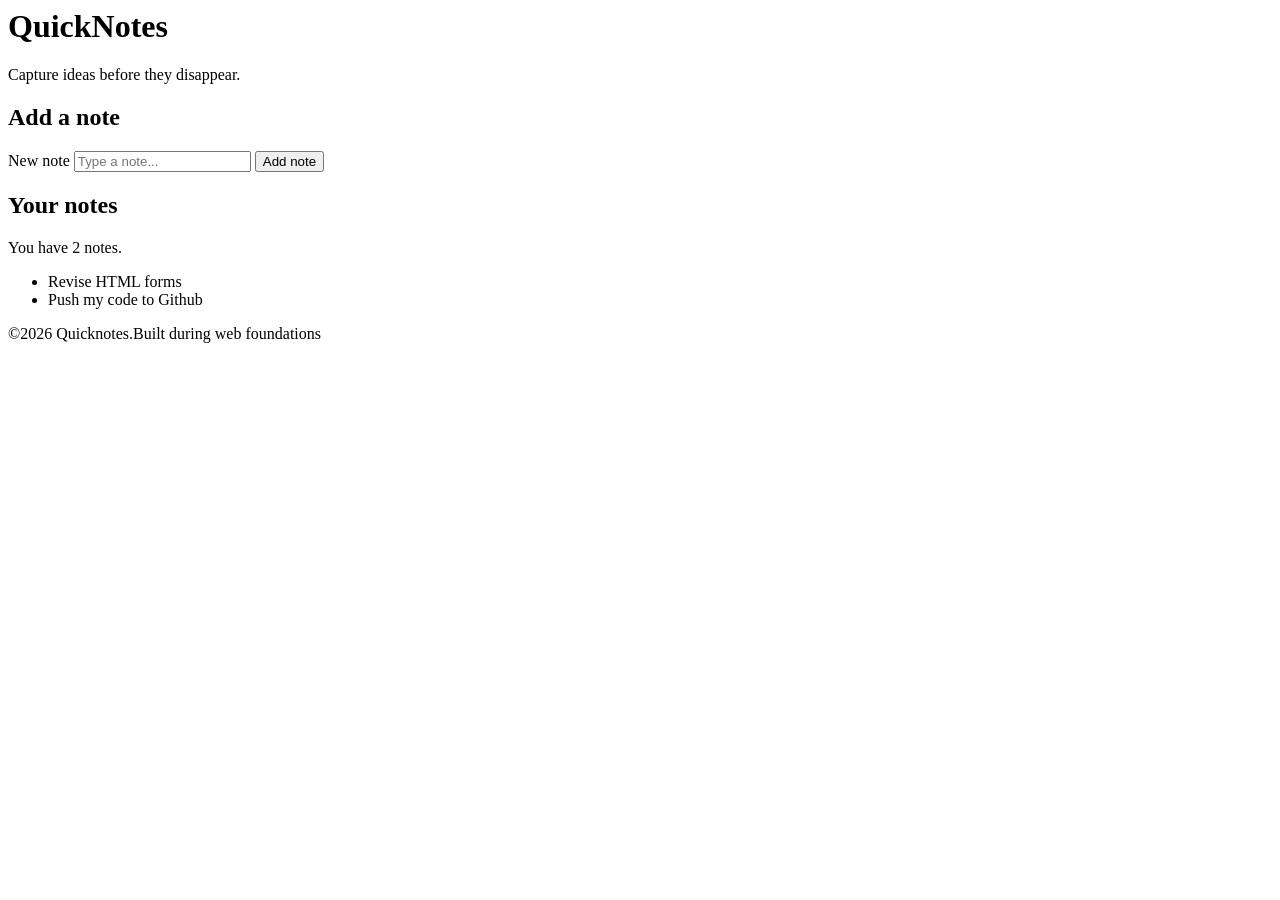
<file: practice/index.html>
<!DOCTYPE>
<html lang="en">
    <head>
       <meta charset="UTF 8" />
       <meta name="viewport" content="width=device-width,initial-scale=1.0"/>
       <title>QiuckNotes</title>
    </head>
    <body>
        <header>
            <h1>QuickNotes</h1>
            <p>Capture ideas before they disappear.</p>
        </header>

        <main>
            <section>
                <h2>Add a note</h2>
                <form id="note-form">
                    <label for="note-input">New note</label>
                    <input tpye="text" id="note-input" placeholder="Type a note..."/>
                    <button type="submit">Add note</button>
                </form>
            </section>
            <section>
                <h2>Your notes</h2>
                <p id="note-count">You have 2 notes.</p>
                <ul id="notes-list">
                    <li>Revise HTML forms</li>
                    <li>Push my code to Github</li>
                </ul>
            </section>
        </main>
        <footer>
            <p>&copy;2026 Quicknotes.Built during web foundations</p>
        </footer>
    </body>
</html>
</file>
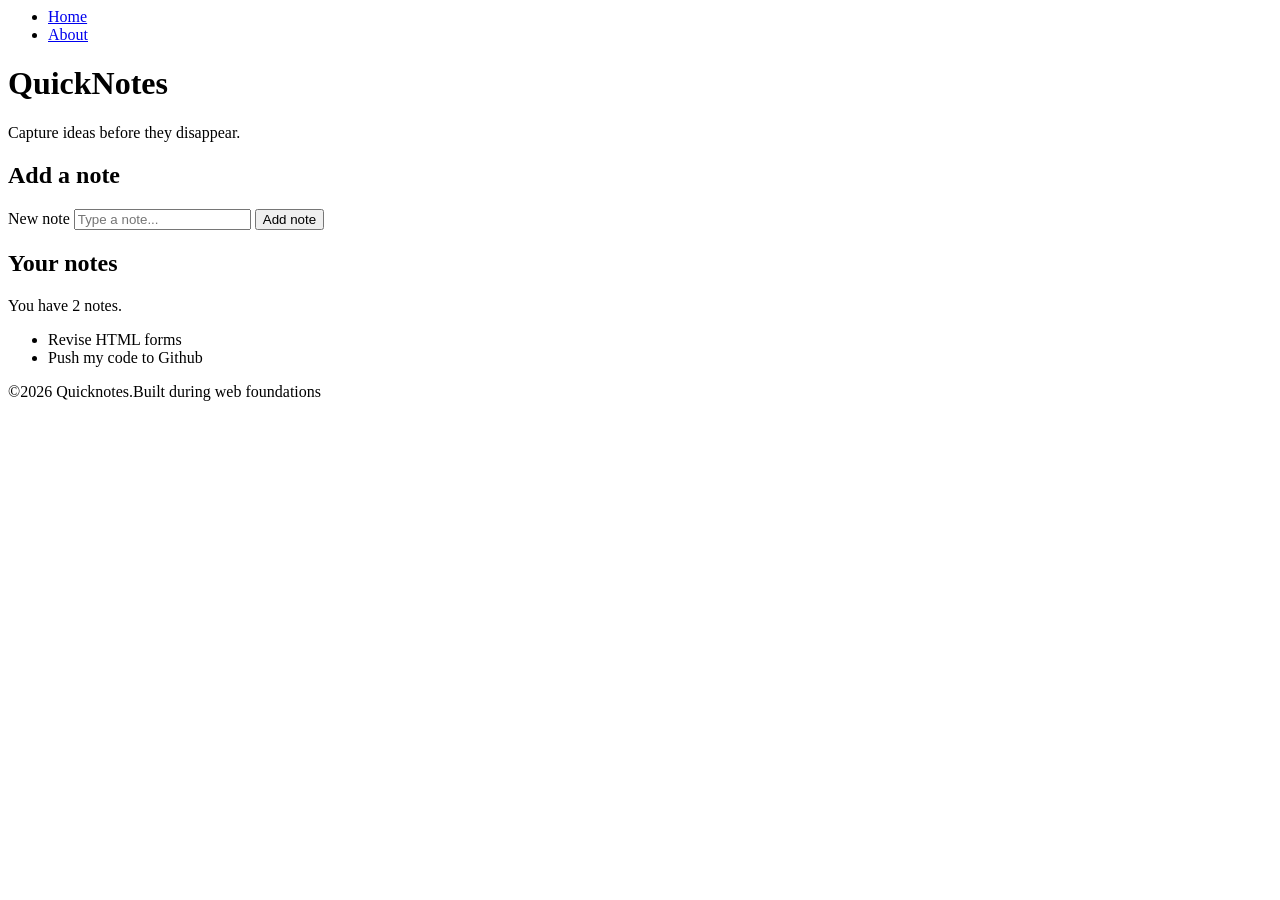
<file: practice/day 1/index.html>
<!DOCTYPE>
<html lang="en">
    <head>
        <nav>
            <ul>
                <li><a href="index.html">Home</a></li>
                <li><a href="about.html">About</a></li>
            </ul>
        </nav>
       <meta charset="UTF 8" />
       <meta name="viewport" content="width=device-width,initial-scale=1.0"/>
       <title>QiuckNotes</title>
    </head>
    <body>
        <header>
            <h1>QuickNotes</h1>
            <p>Capture ideas before they disappear.</p>
        </header>

        <main>
            <section>
                <h2>Add a note</h2>
                <form id="note-form">
                    <label for="note-input">New note</label>
                    <input tpye="text" id="note-input" placeholder="Type a note..."/>
                    <button type="submit">Add note</button>
                </form>
            </section>
            <section>
                <h2>Your notes</h2>
                <p id="note-count">You have 2 notes.</p>
                <ul id="notes-list">
                    <li>Revise HTML forms</li>
                    <li>Push my code to Github</li>
                </ul>
            </section>
        </main>
        <footer>
            <p>&copy;2026 Quicknotes.Built during web foundations</p>
        </footer>
    </body>
</html>
</file>
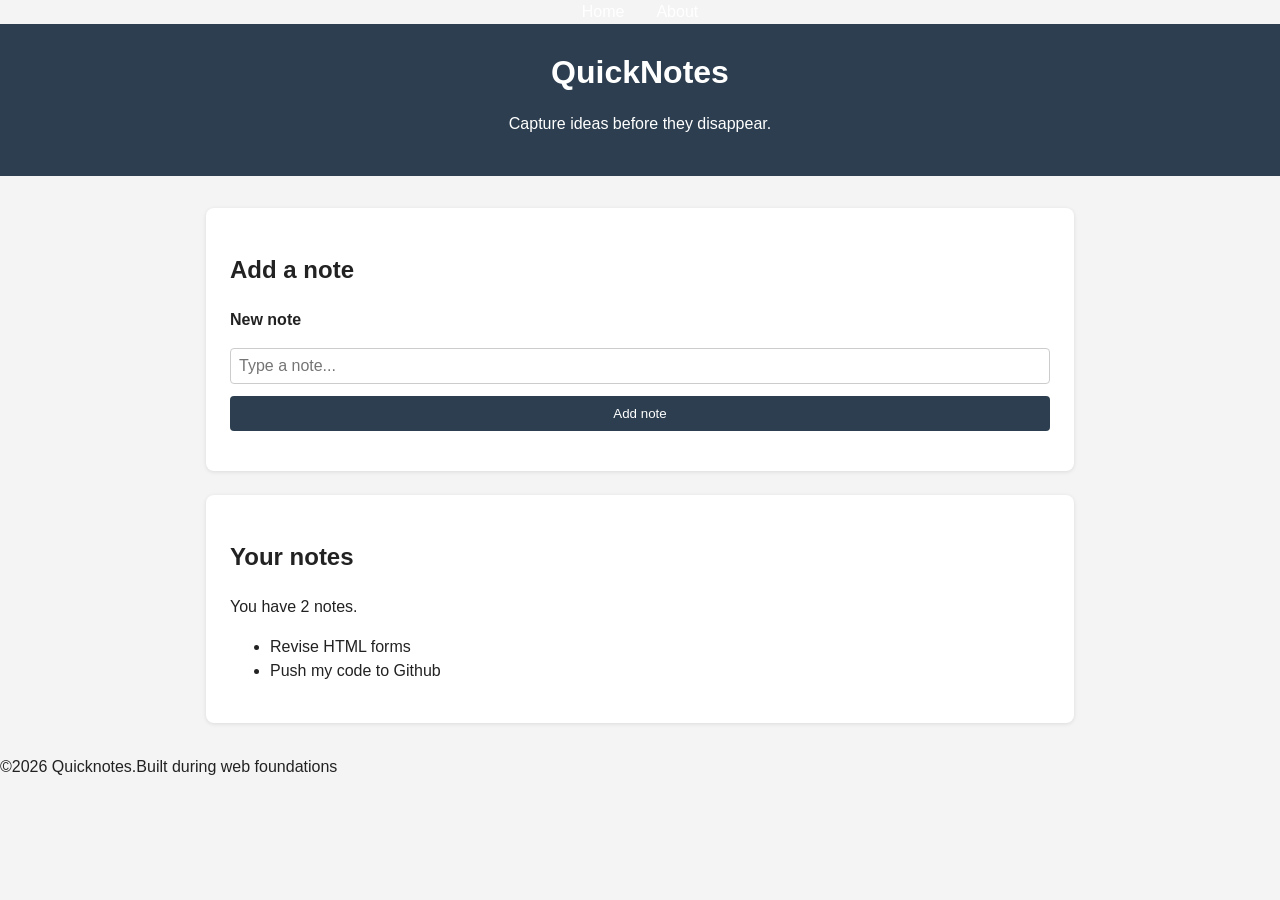
<file: practice/day 2/index.html>
<!DOCTYPE>
<html lang="en">
    <head >
        <link rel="stylesheet" href="style.css" />
        <nav>
            <ul>
                <li><a href="index.html">Home</a></li>
                <li><a href="about.html">About</a></li>
            </ul>
        </nav>
       <meta charset="UTF 8" />
       <meta name="viewport" content="width=device-width,initial-scale=1.0"/>
       <title>QiuckNotes</title>
    </head>
    <body>
        <header>
            <h1>QuickNotes</h1>
            <p>Capture ideas before they disappear.</p>
        </header>

        <main>
            <section>
                <h2>Add a note</h2>
                <form id="note-form">
                    <label for="note-input">New note</label>
                    <input tpye="text" id="note-input" placeholder="Type a note..."/>
                    <button type="submit">Add note</button>
                </form>
            </section>
            <section>
                <h2>Your notes</h2>
                <p id="note-count">You have 2 notes.</p>
                <ul id="notes-list">
                    <li>Revise HTML forms</li>
                    <li>Push my code to Github</li>
                </ul>
            </section>
        </main>
        <footer>
            <p>&copy;2026 Quicknotes.Built during web foundations</p>
        </footer>
    </body>
</html>
</file>
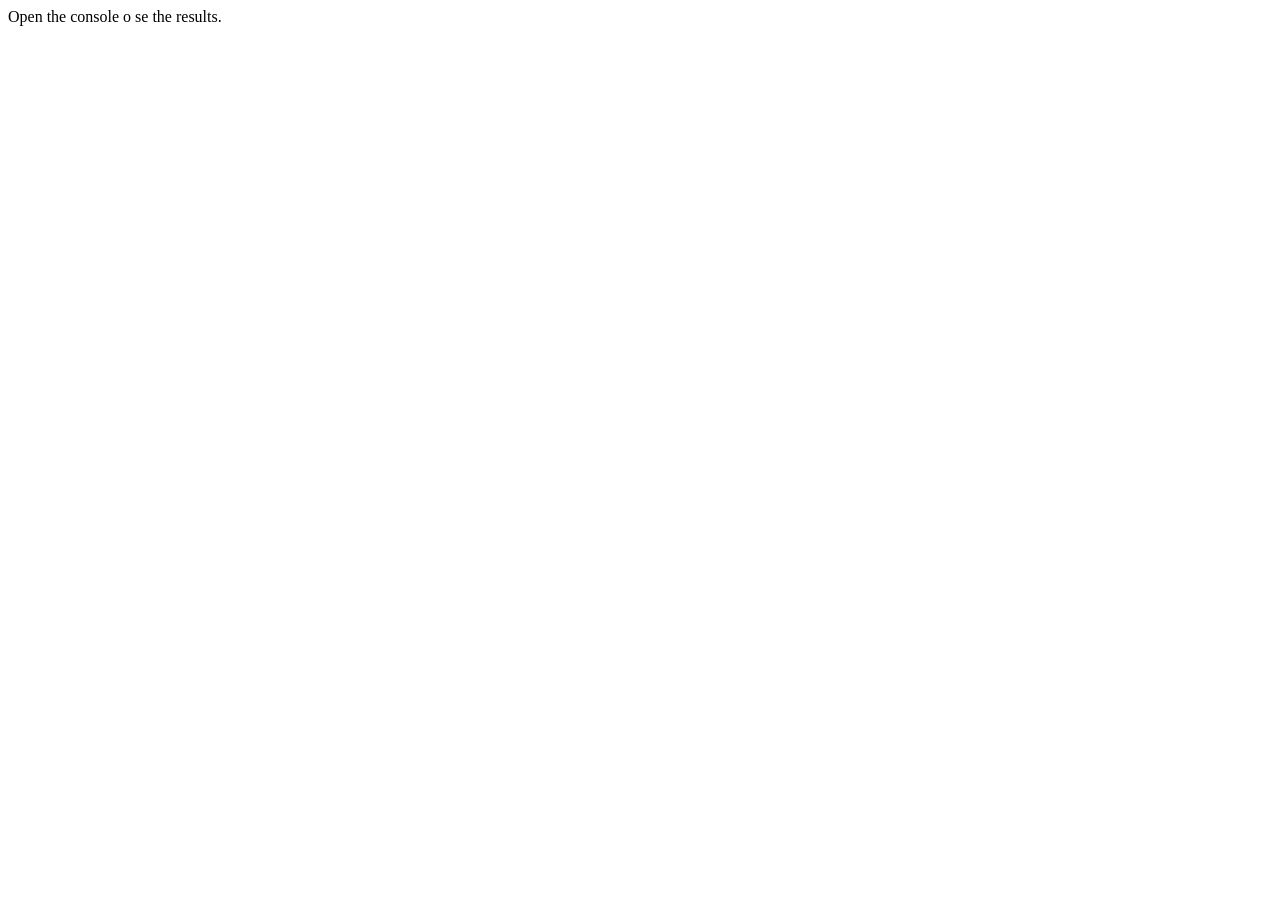
<file: practice/day 3/index.html>
<!DOCTYPE>
<html lang="en">
    <head>
        <meta charset="UTF-8">
        <title>Notes toolkit</title>
        <script src="script.js" defer></script>
    </head>
    <body>
        <p>Open the console o se the results.</p>
    </body>
    </html>
</file>
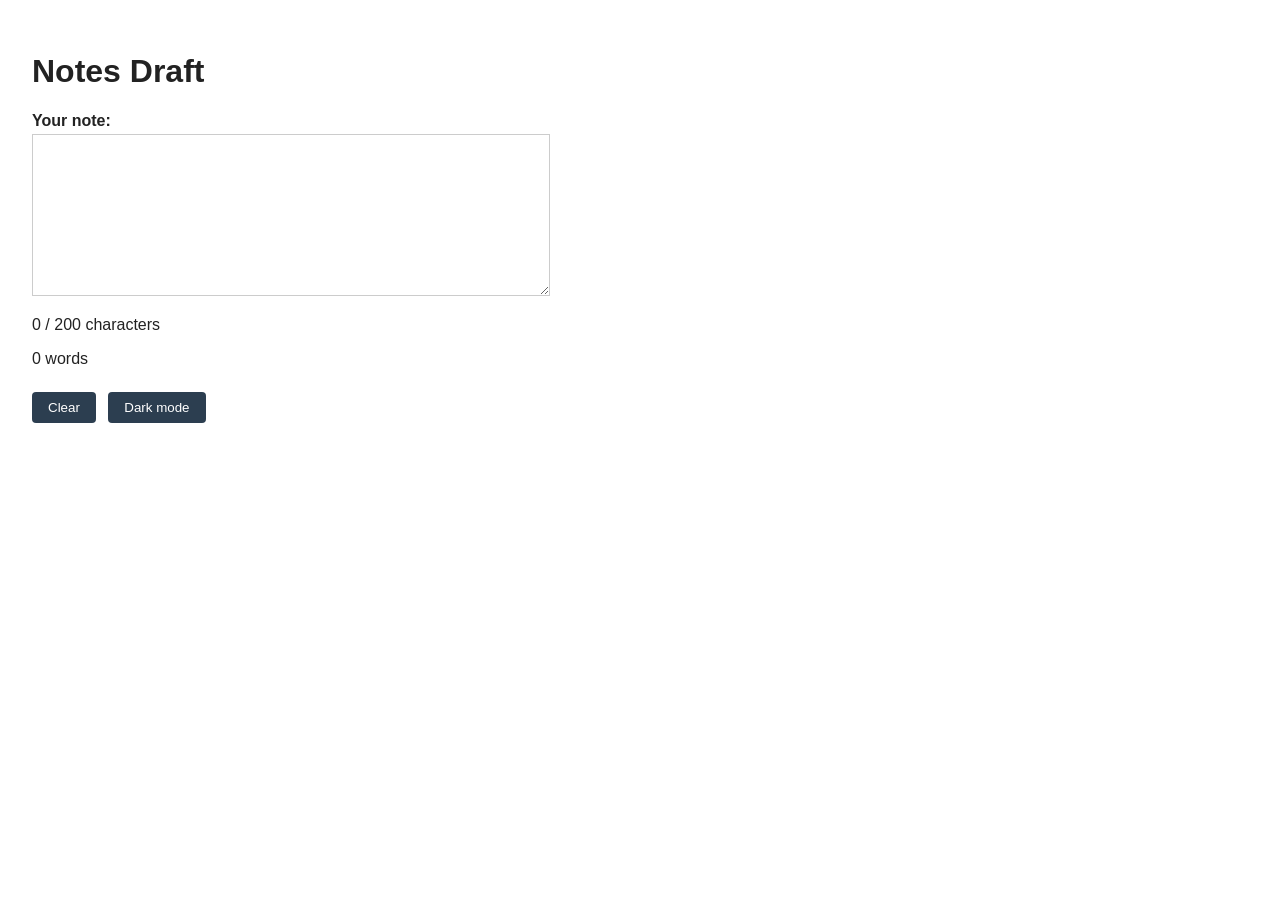
<file: practice/day 4/index.html>
<!DOCTYPE html>
<html lang="en">
<head>
  <meta charset="UTF-8">
  <title>Notes Draft</title>
  <link rel="stylesheet" href="style.css">
  <script src="script.js" defer></script>
</head>
<body>
  <h1>Notes Draft</h1>
 
  <label for="note-text">Your note:</label>
  <textarea id="note-text" rows="8"></textarea>
 
  <p id="char-count">0 / 200 characters</p>
  <p id="word-count">0 words</p>
 
  <button id="clear-btn">Clear</button>
  <button id="theme-toggle">Dark mode</button>
</body>
</html>
</file>
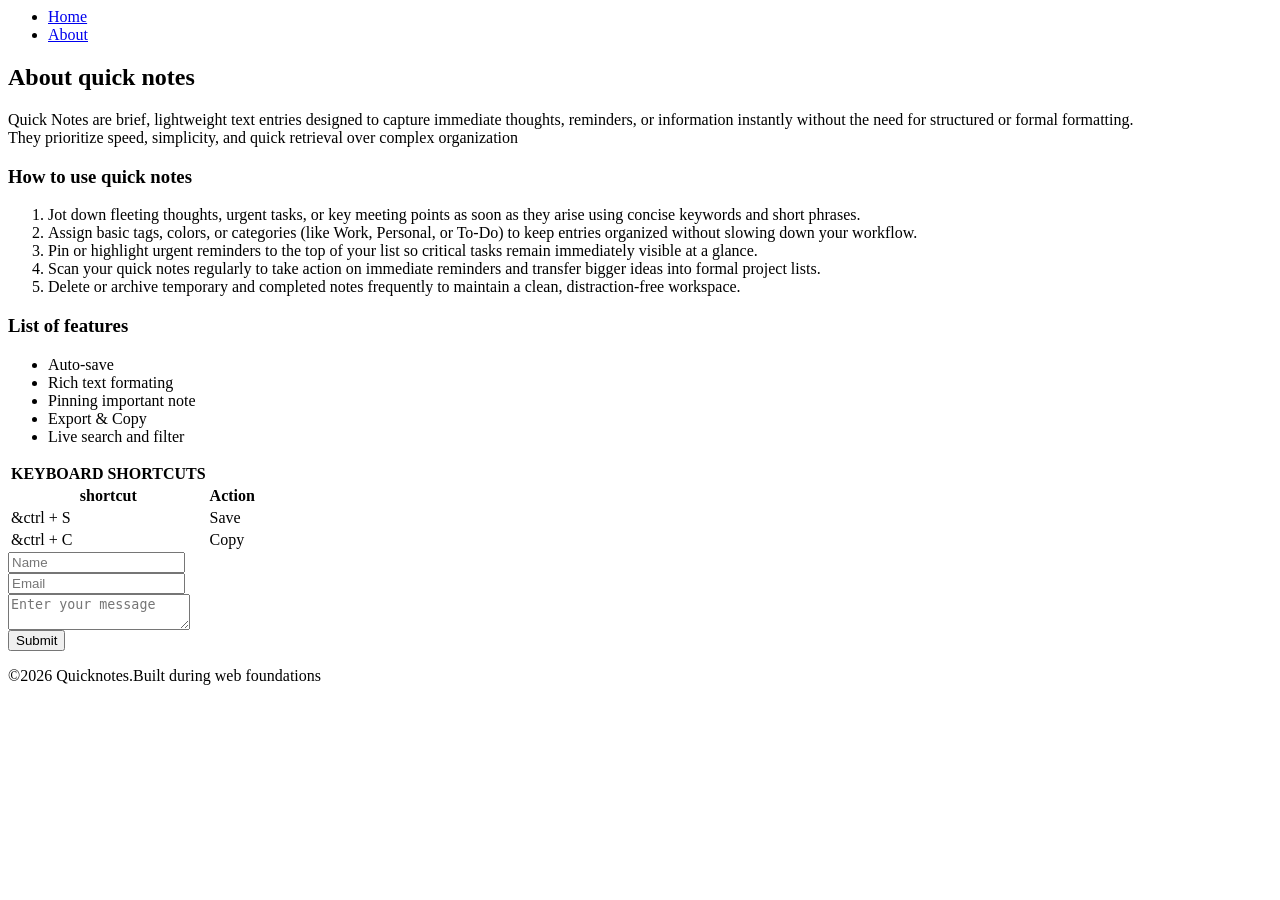
<file: practice/day 1/about.html>
<!DOCTYPE>
<html lang="en">
    <head>
        <nav>
            <ul>
                <li><a href="index.html">Home</a></li>
                <li><a href="about.html">About</a></li>
            </ul>
        </nav>
       <meta charset="UTF 8" />
       <meta name="viewport" content="width=device-width,initial-scale=1.0"/>
       <title>Quick Notes</title>
    </head>
    <body>
        </main>
        <main>
                <h2>About quick notes</h2>
                <p>Quick Notes are brief, lightweight text entries designed to capture immediate thoughts, reminders, or information instantly without the need for structured or formal formatting.<br/>
                     They prioritize speed, simplicity, and quick retrieval over complex organization</p>
            <section>
                   <h3>How to use quick notes</h3>
                    <ol>
                        <li>Jot down fleeting thoughts, urgent tasks, or key meeting points as soon as they arise using concise keywords and short phrases.</li>
                        <li>Assign basic tags, colors, or categories (like Work, Personal, or To-Do) to keep entries organized without slowing down your workflow.</li>
                        <li>Pin or highlight urgent reminders to the top of your list so critical tasks remain immediately visible at a glance.</li>
                        <li>Scan your quick notes regularly to take action on immediate reminders and transfer bigger ideas into formal project lists.</li>
                        <li>Delete or archive temporary and completed notes frequently to maintain a clean, distraction-free workspace.</li>
                    </ol>             
                </section>
            <section id="features">
                <h3>List of features</h3>
                <ul>
                    <li>Auto-save</li>
                    <li>Rich text formating</li>
                    <li>Pinning important note</li>
                    <li>Export & Copy</li>
                    <li>Live search and filter</li>
                </ul>
            </section>
            <section id="keyboard shortcuts"> 
                <table>
                    <th>KEYBOARD SHORTCUTS</th>
                    <tr>
                        <th>shortcut</th>
                        <th>Action</th>
                    </tr>
                    <tr>
                        <td>&ctrl + S</td>
                        <td>Save</td>
                     </tr>
                    <tr>
                        <td>&ctrl + C</td>
                        <td>Copy</td>
                    </tr>
                        
                </table>

            </section>
            <section>
                <form >
                    <input type="text" name="Name" placeholder="Name"/> <br/>
                    <input type="email" name="email" placeholder="Email"/> <br/>
                    <textarea name="message" placeholder="Enter your message"></textarea> <br/>
                 <input type="submit" value="Submit"/>
                </form>
            </section>
            
        </main>
        <footer>
            <p>&copy;2026 Quicknotes.Built during web foundations</p>
        </footer>
    </body>
</html>
</file>
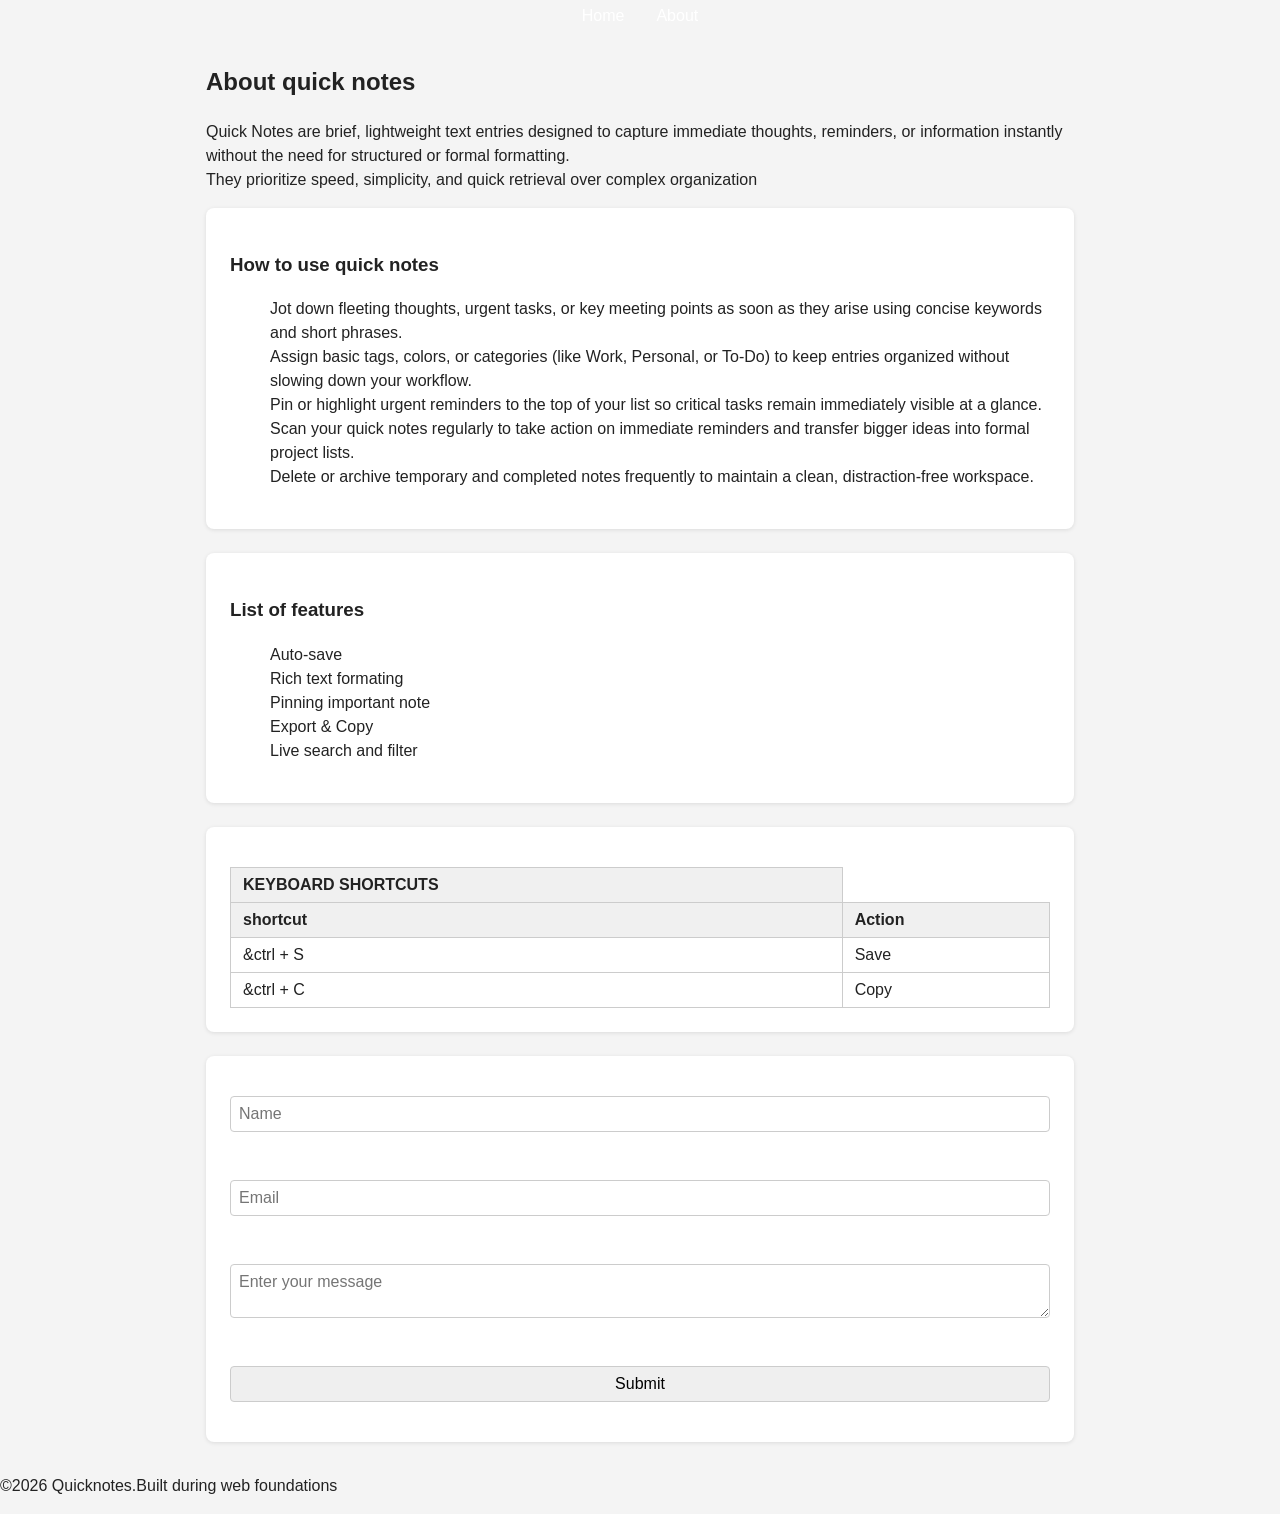
<file: practice/day 2/about.html>
<!DOCTYPE>
<html lang="en">
    <head>
        <link rel="stylesheet" href="style.css" />
        <nav>
            <ul>
                <li class="note"><a href="index.html">Home</a></li>
                <li class="note"><a href="about.html">About</a></li>
            </ul>
        </nav>
       <meta charset="UTF 8" />
       <meta name="viewport" content="width=device-width,initial-scale=1.0"/>
       <title>Quick Notes</title>
    </head>
    <body>
        </main>
        <main>
                <h2>About quick notes</h2>
                <p>Quick Notes are brief, lightweight text entries designed to capture immediate thoughts, reminders, or information instantly without the need for structured or formal formatting.<br/>
                     They prioritize speed, simplicity, and quick retrieval over complex organization</p>
            <section>
                   <h3>How to use quick notes</h3>
                    <ol>
                        <li class="note">Jot down fleeting thoughts, urgent tasks, or key meeting points as soon as they arise using concise keywords and short phrases.</li>
                        <li class="note">Assign basic tags, colors, or categories (like Work, Personal, or To-Do) to keep entries organized without slowing down your workflow.</li>
                        <li class="note">Pin or highlight urgent reminders to the top of your list so critical tasks remain immediately visible at a glance.</li>
                        <li class="note">Scan your quick notes regularly to take action on immediate reminders and transfer bigger ideas into formal project lists.</li>
                        <li class="note">Delete or archive temporary and completed notes frequently to maintain a clean, distraction-free workspace.</li>
                    </ol>             
                </section>
            <section id="features">
                <h3>List of features</h3>
                <ul>
                    <li class="note">Auto-save</li>
                    <li class="note">Rich text formating</li>
                    <li class="note">Pinning important note</li>
                    <li class="Note">Export & Copy</li>
                    <li class="note">Live search and filter</li>
                </ul>
            </section>
            <section id="keyboard shortcuts"> 
                <table>
                    <th>KEYBOARD SHORTCUTS</th>
                    <tr>
                        <th>shortcut</th>
                        <th>Action</th>
                    </tr>
                    <tr>
                        <td>&ctrl + S</td>
                        <td>Save</td>
                     </tr>
                    <tr>
                        <td>&ctrl + C</td>
                        <td>Copy</td>
                    </tr>
                        
                </table>

            </section>
            <section>
                <form >
                    <input type="text" name="Name" placeholder="Name"/> <br/>
                    <input type="email" name="email" placeholder="Email"/> <br/>
                    <textarea name="message" placeholder="Enter your message"></textarea> <br/>
                 <input type="submit" value="Submit"/>
                </form>
            </section>
            
        </main>
        <footer>
            <p>&copy;2026 Quicknotes.Built during web foundations</p>
        </footer>
    </body>
</html>
</file>
<file: practice/day 2/style.css>
/* day2/style.css */

/* 1. Box-sizing reset - makes width/height calculations include padding
   and border, so layout math doesn't get surprising extra space added. */
*,
*::before,
*::after {
  box-sizing: border-box;
}

body {
  margin: 0;
  font-family: Arial, Helvetica, sans-serif;
  background-color: #f4f4f4;
  color: #222;
  line-height: 1.5;
}

/* 2. Header styles */
header {
  background-color: #2c3e50;
  color: white;
  padding: 24px 16px;
  text-align: center;
}

header h1 {
  margin: 0 0 8px 0;
  font-size: 2rem;
}

/* 3. Nav bar with Flexbox: centred row, 16px gap, white text, no
   underline, with a visible (but non-underline) hover style.
   Both selectors below are included since Day 1 markup commonly puts
   nav links either directly in <nav> or wrapped in a <ul> inside it -
   whichever structure your HTML actually uses, this covers it. */
nav {
  display: flex;
  justify-content: center;
}

nav ul {
  list-style: none;
  margin: 0;
  padding: 0;
  display: flex;
  justify-content: center;
  gap: 16px;
}

nav a {
  color: white;
  text-decoration: none;
  padding: 4px 8px;
  border-radius: 4px;
  transition: background-color 0.2s ease;
}

nav a:hover {
  background-color: rgba(255, 255, 255, 0.2);
}

/* 4. Centred main with a maximum width; each section gets a white card look */
main {
  max-width: 900px;
  margin: 32px auto;
  padding: 0 16px;
}

main section {
  background-color: white;
  border-radius: 8px;
  box-shadow: 0 1px 4px rgba(0, 0, 0, 0.1);
  padding: 24px;
  margin-bottom: 24px;
}

/* 5. Features list as a responsive grid of cards - exact formula specified */
.features {
  list-style: none;
  margin: 0;
  padding: 0;
  display: grid;
  grid-template-columns: repeat(auto-fit, minmax(180px, 1fr));
  gap: 16px;
}

.features li {
  background-color: #f9f9f9;
  border: 1px solid #e0e0e0;
  border-radius: 6px;
  padding: 16px;
  text-align: center;
}

/* 6a. Shortcuts table - borders and padding on cells */
table {
  width: 100%;
  border-collapse: collapse;
  margin-top: 16px;
}

table th,
table td {
  border: 1px solid #ccc;
  padding: 8px 12px;
  text-align: left;
}

table th {
  background-color: #f0f0f0;
}

/* 6b. Feedback form - fields stacked vertically, full width */
form {
  display: flex;
  flex-direction: column;
  gap: 12px;
  margin-top: 16px;
}

form label {
  font-weight: bold;
  margin-bottom: 4px;
}

form input,
form textarea,
form select {
  width: 100%;
  padding: 8px;
  border: 1px solid #ccc;
  border-radius: 4px;
  font-family: inherit;
  font-size: 1rem;
}

/* 7. Buttons - hover effect with transition */
button {
  padding: 10px 20px;
  background-color: #2c3e50;
  color: white;
  border: none;
  border-radius: 4px;
  cursor: pointer;
  transition: background-color 0.2s ease, transform 0.1s ease;
}

button:hover {
  background-color: #1a252f;
  transform: translateY(-1px);
}

/* 8. Media query - smaller header on small screens */
@media (max-width: 600px) {
  header {
    padding: 12px 8px;
  }

  header h1 {
    font-size: 1.4rem;
  }

  nav ul {
    flex-wrap: wrap;
    gap: 8px;
  }
}
.note {
  display: flex;
  justify-content: space-between;
  align-items: center;
  gap: 12px;
}
 
.delete-btn {
  background-color: #8e0000;
  padding: 6px 12px;
  font-size: 0.85rem;
}
 
.delete-btn:hover {
  background-color: #6b0000;
}
</file>
<file: practice/day 4/style.css>
/* day4/style.css */
 
/* Colours defined once as CSS variables - the dark theme below only
   needs to redefine these, not duplicate every rule that uses them. */
:root {
  --bg-color: #ffffff;
  --text-color: #222222;
  --accent-color: #2c3e50;
  --border-color: #cccccc;
}
 
body.dark {
  --bg-color: #1e1e1e;
  --text-color: #f0f0f0;
  --accent-color: #4a90d9;
  --border-color: #555555;
}
 
body {
  background-color: var(--bg-color);
  color: var(--text-color);
  font-family: Arial, Helvetica, sans-serif;
  padding: 24px;
  transition: background-color 0.2s ease, color 0.2s ease;
}
 
label {
  display: block;
  margin-bottom: 4px;
  font-weight: bold;
}
 
#note-text {
  width: 100%;
  max-width: 500px;
  padding: 8px;
  background-color: var(--bg-color);
  color: var(--text-color);
  border: 1px solid var(--border-color);
  font-family: inherit;
  font-size: 1rem;
}
 
button {
  padding: 8px 16px;
  margin-top: 8px;
  margin-right: 8px;
  background-color: var(--accent-color);
  color: white;
  border: none;
  border-radius: 4px;
  cursor: pointer;
}
 
/* Character counter states */
.warning {
  color: orange;
}
 
.over {
  color: red;
  font-weight: bold;
}
</file>
